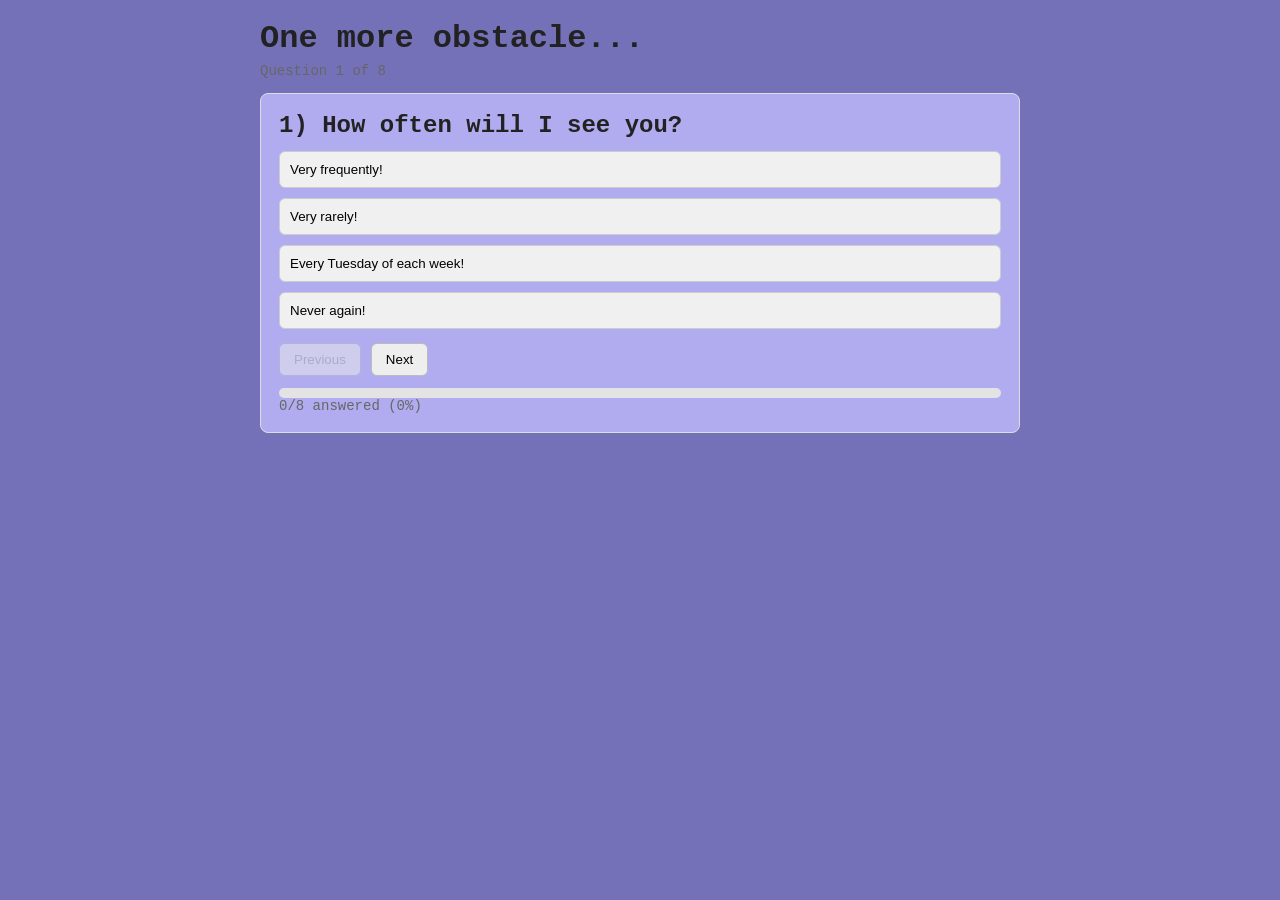
<file: onceMore.html>
<!doctype html>
<html lang="en">
<head>
  <meta charset="utf-8" />
  <meta name="viewport" content="width=device-width,initial-scale=1" />
  <title>Continue Further</title>
  <link rel="stylesheet" href="css/quiz-styling.css">
</head>

<body>
  <main class="wrap">
    <header class="header">
      <h1 id="quizTitle">go down</h1>
      <p class="meta" id="quizMeta"></p>
    </header>

    <section class="card" id="app">
      <h2 class="question" id="questionText">Loading…</h2>

      <img class="image" id="questionImage" alt="" />

      <div class="choices" id="choices"></div>

      <div class="controls">
        <button class="btn" id="prevBtn" type="button">Previous</button>
        <button class="btn" id="nextBtn" type="button">Next</button>
        <button class="btn primary" id="submitBtn" type="button">Submit</button>
      </div>

      <div class="progress">
        <div class="bar" id="progressBar"></div>
      </div>
      <p class="meta" id="progressText"></p>
    </section>
  </main>

  <script type="module" src="quizMechanic.js"></script>
</body>
</html>
</file>
<file: css/quiz-styling.css>
body {
   font-family: 'Courier New';
  background: #7571b9;
  margin: 0;
  padding: 20px;
  color: #222;
}

.wrap {
  max-width: 760px;
  margin: 0 auto;
}

.header {
  margin-bottom: 14px;
}

h1 {
  margin: 0 0 6px;
}

.meta {
  margin: 0;
  color: #666;
  font-size: 14px;
}

.card {
  background: #b0acef;
  border: 1px solid #ddd;
  border-radius: 8px;
  padding: 18px;
}

.question {
  margin: 0 0 12px;
}

.image {
  width: 100%;
  max-height: 260px;
  object-fit: cover;
  border-radius: 6px;
  border: 1px solid #eee;
  display: none;
  margin-bottom: 12px;
}

.choices {
  display: grid;
  gap: 10px;
  margin: 12px 0 14px;
  
}

.choice {
  border: 1px solid #ccc;
  background: #f0f0f0;
  padding: 10px;
  border-radius: 6px;
  cursor: pointer;
  text-align: left;
}

.choice.selected {
  background: #d8ebff;
  border-color: #2b7de9;
}

.controls {
  display: flex;
  gap: 10px;
  flex-wrap: wrap;
  margin-bottom: 12px;
}

.btn {
  padding: 8px 14px;
  border-radius: 6px;
  border: 1px solid #bbb;
  background: #eee;
  cursor: pointer;
}

.btn.primary {
  background: #2b7de9;
  border-color: #2b7de9;
  color: #fff;
}

.btn:disabled {
  opacity: 0.5;
  cursor: not-allowed;
}

.progress {
  height: 10px;
  background: #e3e3e3;
  border-radius: 99px;
  overflow: hidden;
}

.bar {
  height: 10px;
  width: 0%;
  background: #2b7de9;
  transition: width 0.2s ease;
}
</file>
